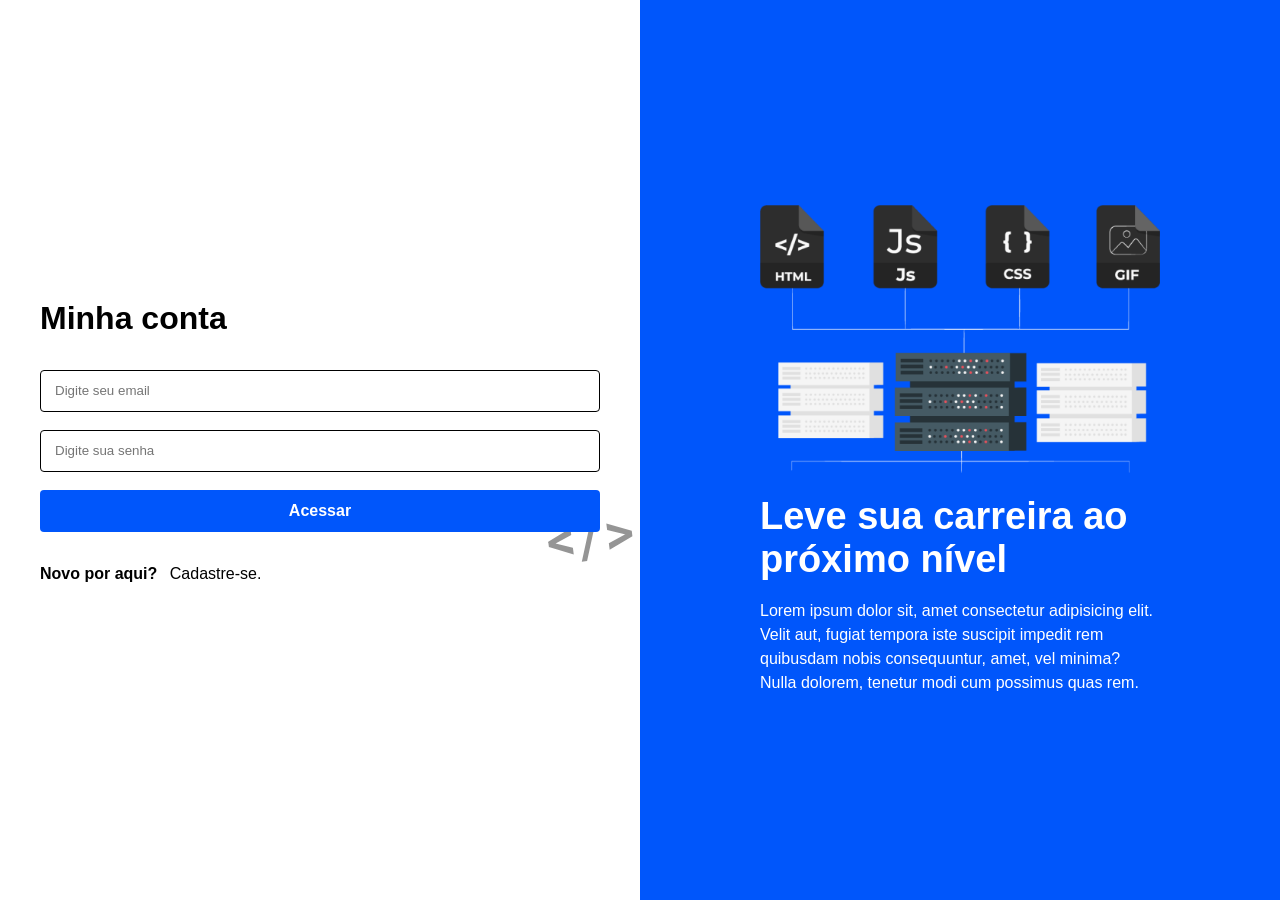
<file: index.html>
<!DOCTYPE html>
<html lang="pt-br">
<head>
    <meta charset="UTF-8">
    <meta name="viewport" content="width=device-width, initial-scale=1.0">
    <link rel="stylesheet" href="style.css">
    <title>Login | Projeto Desafio</title>
</head>

<body>
<!-- INICIO CONTAINER -->
    <main class="container">

<!-- INICIO DO BLOCO ESQUERDO -->
        <section class="lado-esquerdo">
            <h1>Minha conta</h1>

            <form class="form">
                <input class="input" type="email" placeholder="Digite seu email">
                
                <input class="input" type="password" placeholder="Digite sua senha">
                        
                <button class="button" type="submit">Acessar</button>
            </form>

            <div class="area">
                <span class="link">Novo por aqui? <a href="signup.html">Cadastre-se.</a> </span>
            </div>
        </section>
<!-- FIM DO BLOCO ESQUERDO -->

<!-- INICIO DO BLOCO DIREITO -->
        <section class="lado-direito">

            <div class="img-codigos">
                <img src="assets/info.png" alt="imagem codigos">
            </div>

            <div class="main-text">
                <h2 class="subtitle">Leve sua carreira ao próximo nível</h2>
                <p class="description">Lorem ipsum dolor sit, amet consectetur adipisicing elit. Velit aut, fugiat tempora iste suscipit impedit rem quibusdam nobis consequuntur, amet, vel minima? Nulla dolorem, tenetur modi cum possimus quas rem.
                </p>
            </div>

        </section>
<!-- FIM DO BLOCO DIREITO -->

    </main>
<!-- FIM DO CONTAINER -->

</body>

</html>
</file>
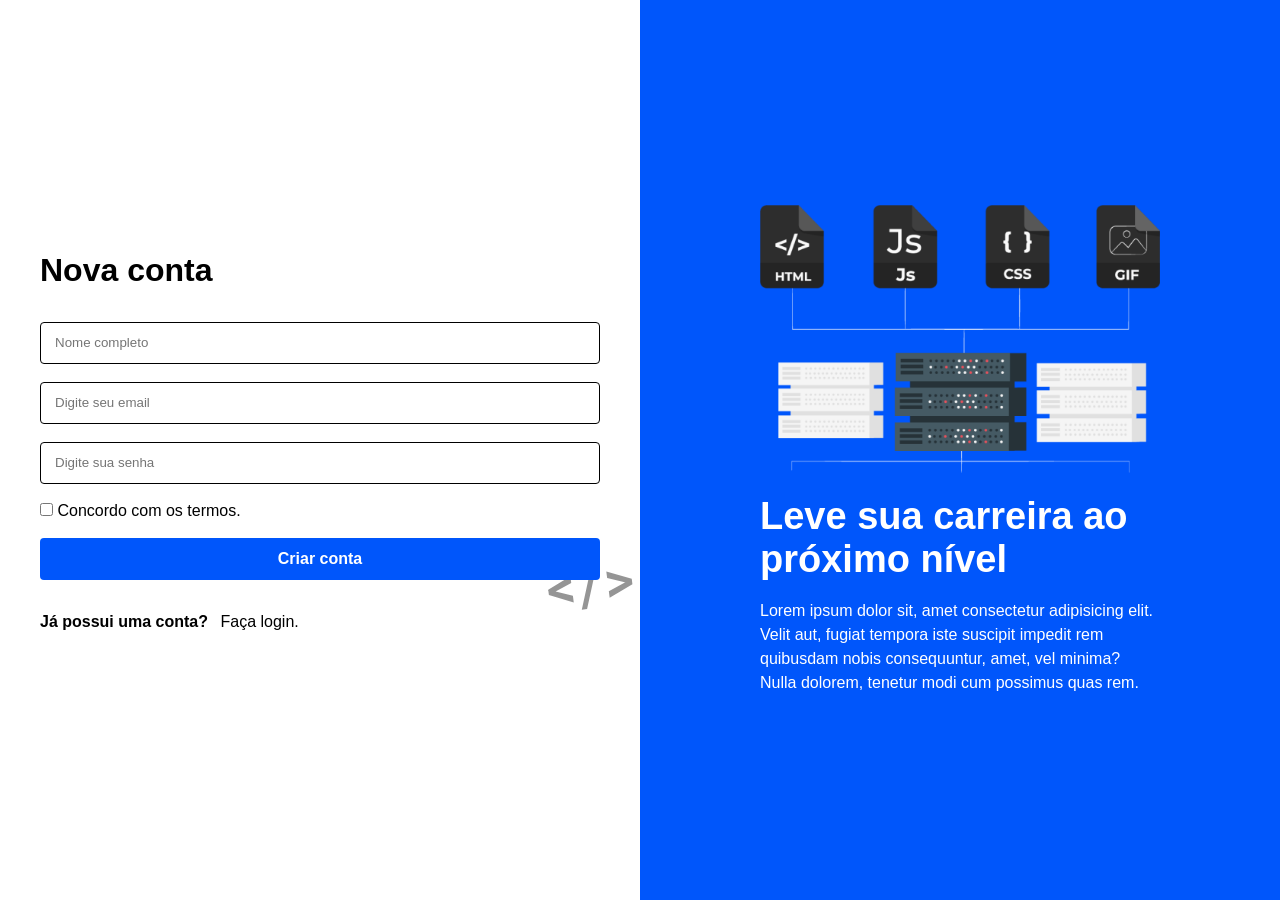
<file: signup.html>
<!DOCTYPE html>
<html lang="pt-br">
<head>
    <meta charset="UTF-8">
    <meta name="viewport" content="width=device-width, initial-scale=1.0">
    <link rel="stylesheet" href="style.css">
    <title>Cadastro | Projeto Desafio</title>
</head>

<body>

<!-- INICIO CONTAINER -->
    <main class="container">

<!-- INICIO DO BLOCO ESQUERDO -->
        <section class="lado-esquerdo">
            <h1>Nova conta</h1>

            <form class="form">
                <input class="input" type="text" placeholder="Nome completo">

                <input class="input" type="email" placeholder="Digite seu email">
                
                <input class="input" type="password" placeholder="Digite sua senha">

                <div class="area">
                    <input type="checkbox" name="termos" id="termos" class="termos">
                    <span>Concordo com os termos.</span> 
                </div>
                        
                <button class="button" type="submit">Criar conta</button>
            </form>

            <div class="area">
                <span class="link">Já possui uma conta? <a href="index.html">Faça login.</a> </span>
            </div>
        </section>
<!-- FIM DO BLOCO ESQUERDO -->

<!-- INICIO DO BLOCO DIREITO -->
        <section class="lado-direito">

            <div class="img-codigos">
                <img src="assets/info.png" alt="imagem codigos">
            </div>

            <div class="main-text">
                <h2 class="subtitle">Leve sua carreira ao próximo nível</h2>
                <p class="description">Lorem ipsum dolor sit, amet consectetur adipisicing elit. Velit aut, fugiat tempora iste suscipit impedit rem quibusdam nobis consequuntur, amet, vel minima? Nulla dolorem, tenetur modi cum possimus quas rem.
                </p>
            </div>

        </section>
<!-- FIM DO BLOCO DIREITO -->

    </main>
<!-- FIM DO CONTAINER -->    

</body>
</html>
</file>
<file: style.css>
*{
    margin: 0;
    padding: 0;
    border: 0;
    box-sizing: border-box;
    outline: none;
}

body{
    font-family: Arial, Helvetica, sans-serif;
    width: 100%;
    --backgroud-blue: #0056FB;
    --background-white: #FFFFFF;
    --font-black: #000000;
}

.container{
    display: flex;
    flex-direction: row;
    justify-content: center;
    align-items: center;
    margin: 0 auto;
}

.lado-esquerdo{
    flex: 1;
    background-color: var(--background-white);
    display: flex;
    flex-direction: column;
    justify-content: center;
    align-items: center;
    padding: 0 24px;
}

.lado-esquerdo h1{
    width: 100%;
    max-width: 560px;
    margin-bottom: 18px;
    font-size: 32px;
}

.form{
    position: relative;
    display: flex;
    flex-direction: column;
    margin: 15px;
    width: 100%;
    max-width: 560px;
    z-index: 9;
}

.input{
   margin-bottom: 18px;
   min-width: 100%;
   padding: 0 14px;
   border: 1px solid var(--font-black);
   border-radius: 4px;
}

.form input[type=name], input[type=text], .form input[type=email], .form input[type=password]{
    height: 42px;
}

.button{
    background-color: var(--backgroud-blue);
    height: 42px;
    border-radius: 4px;
    color: #FFFFFF;
    font-size: 16px;
    font-weight: bold;
    width: 100%;
    max-width: 560px;
    cursor: pointer;
    margin-bottom: 18px;
    transition: background-color 0.5s linear;
    z-index: 2;
}

.button:hover{
    background-color: #008AFB;
}

.area{
    width: 100%;
    max-width: 560px;
    margin-bottom: 18px;
}

.link{
    align-self: flex-start;
    font-weight: bold;
}

.link a{
    text-decoration: none;
    color: var(--font-black);
    font-weight: normal;
    margin-left: 8px;
}

.lado-direito{
    flex: 1;
    background-color: var(--backgroud-blue);
    height: 100vh;
    display: flex;
    flex-direction: column;
    align-items: center;
    justify-content: center;
    padding: 0 24px;
}

.img-codigos{
    width: 100%;
    max-width: 400px;
    height: auto;
    margin-bottom: 18px;
}

.img-codigos img{
    width: 100%;
}

.subtitle{
    max-width: 400px;
    font-size: 38px;
    color: var(--background-white);
    margin-bottom: 18px;
}

.description{
    max-width: 400px;
    line-height: 150%;
    color: var(--background-white);
}

.form::before{
    content: "";
    position: absolute;
    background-image: url("assets/code.svg");
    background-size: 90px;
    background-repeat: no-repeat;
    z-index: 1;
    width: 90px;
    height: 90px;
    opacity: 0.5;
    bottom: -50px;
    right: -35px;
}

/* RESPONSIVIDADE */

@media (max-width: 768px){
    .container{
        flex-direction: column;
    }

    .lado-esquerdo{
        width: 100%;
        min-height: 90vh;
        margin: 0 10px;
    }

    .lado-direito{
        width: 100%;
        min-height: 100vh;
    }
}
</file>
